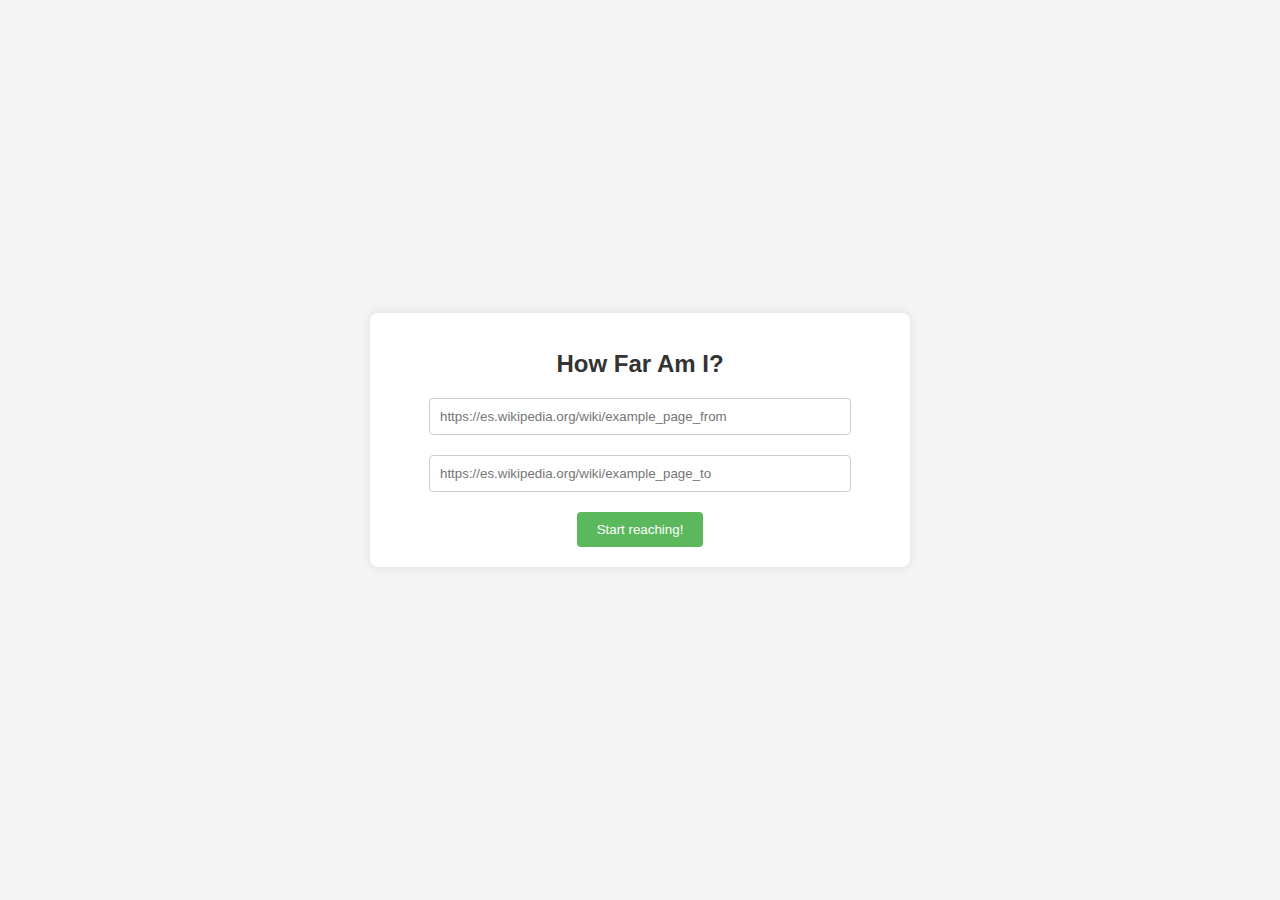
<file: index.html>
<!DOCTYPE html>
<html lang="en">

<head>
    <meta charset="UTF-8">
    <meta name="viewport" content="width=device-width, initial-scale=1.0">
    <title>How Far Am I</title>
    <link rel="stylesheet" href="front-files/styles.css">
</head>

<body>
    <div class="container">
        <h1>How Far Am I?</h1>
        <input type="text" id="from_link" placeholder="https://es.wikipedia.org/wiki/example_page_from">
        <input type="text" id="to_link" placeholder="https://es.wikipedia.org/wiki/example_page_to">
        <button onclick="send_to_reach()">Start reaching!</button>
    </div>
    <div id="loading">Loading</div>
    <div class="response-container" id="responseContainer">
        <div id="response"></div>
    </div>
    <script src="front-files/reach_to_fastapi.js"></script>
</body>

</html>
</file>
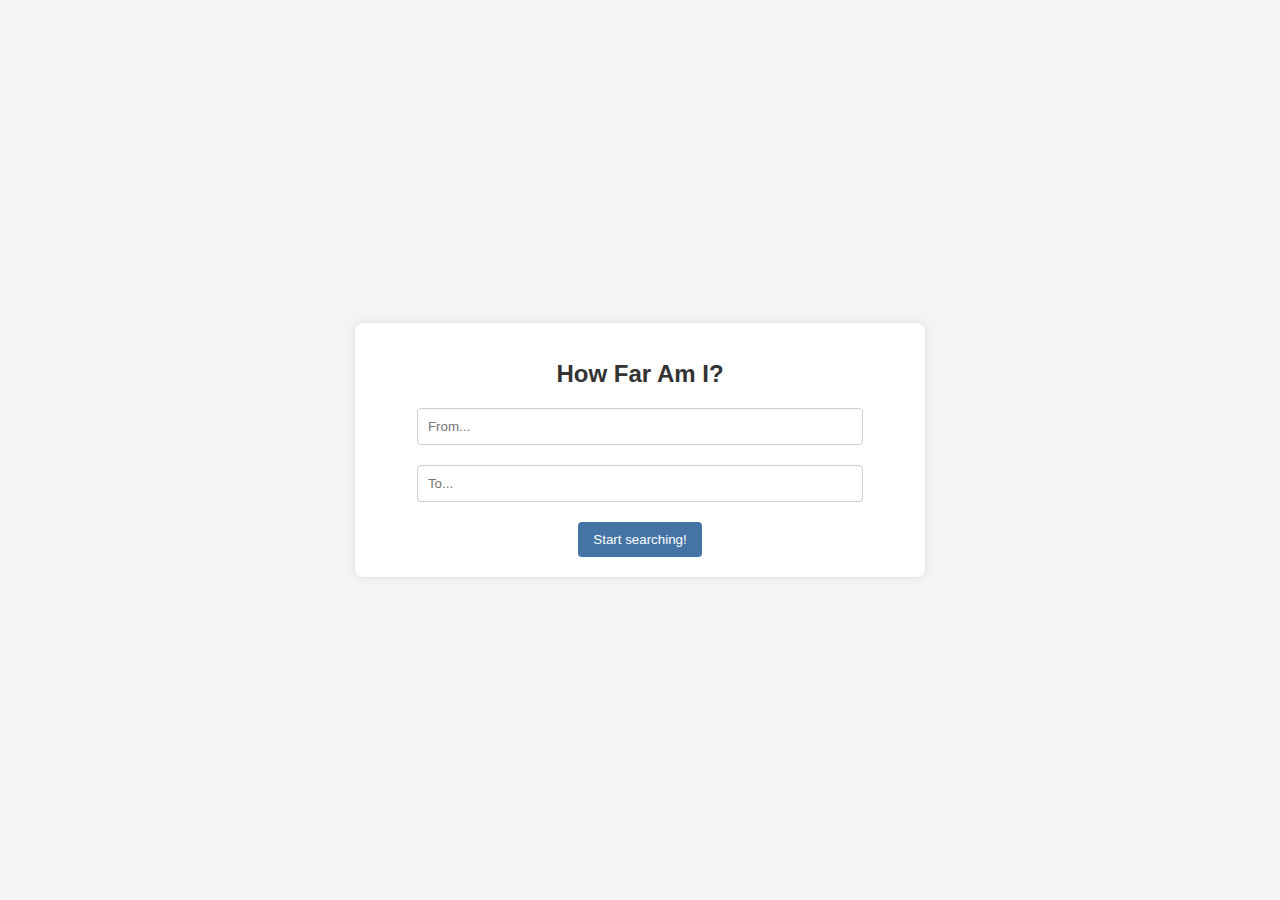
<file: prueba.html>
<!DOCTYPE html>
<html lang="en">

<head>
    <meta charset="UTF-8">
    <meta name="viewport" content="width=device-width, initial-scale=1.0">
    <title>Input Page</title>
    <style>
        body {
            font-family: Arial, sans-serif;
            background-color: #f4f4f4;
            display: flex;
            justify-content: center;
            align-items: center;
            height: 100vh;
            margin: 0;
        }

        .container {
            background-color: #fff;
            padding: 20px;
            box-shadow: 0 0 10px rgba(0, 0, 0, 0.1);
            border-radius: 8px;
            text-align: center;
        }

        h1 {
            margin-bottom: 20px;
            font-size: 24px;
            color: #333;
        }

        input[type="text"] {
            width: 80%;
            padding: 10px;
            margin-bottom: 20px;
            border: 1px solid #ccc;
            border-radius: 4px;
        }

        button {
            padding: 10px 15px;
            border: none;
            background-color: #4374a5;
            color: #fff;
            border-radius: 4px;
            cursor: pointer;
        }

        button:hover {
            background-color: #4cae4c;
        }
    </style>
</head>

<body>
    <div class="container">
        <h1>How Far Am I?</h1>
        <input type="text" placeholder="From...">
        <input type="text" placeholder="To...">
        <button>Start searching!</button>
    </div>
</body>

</html>
</file>
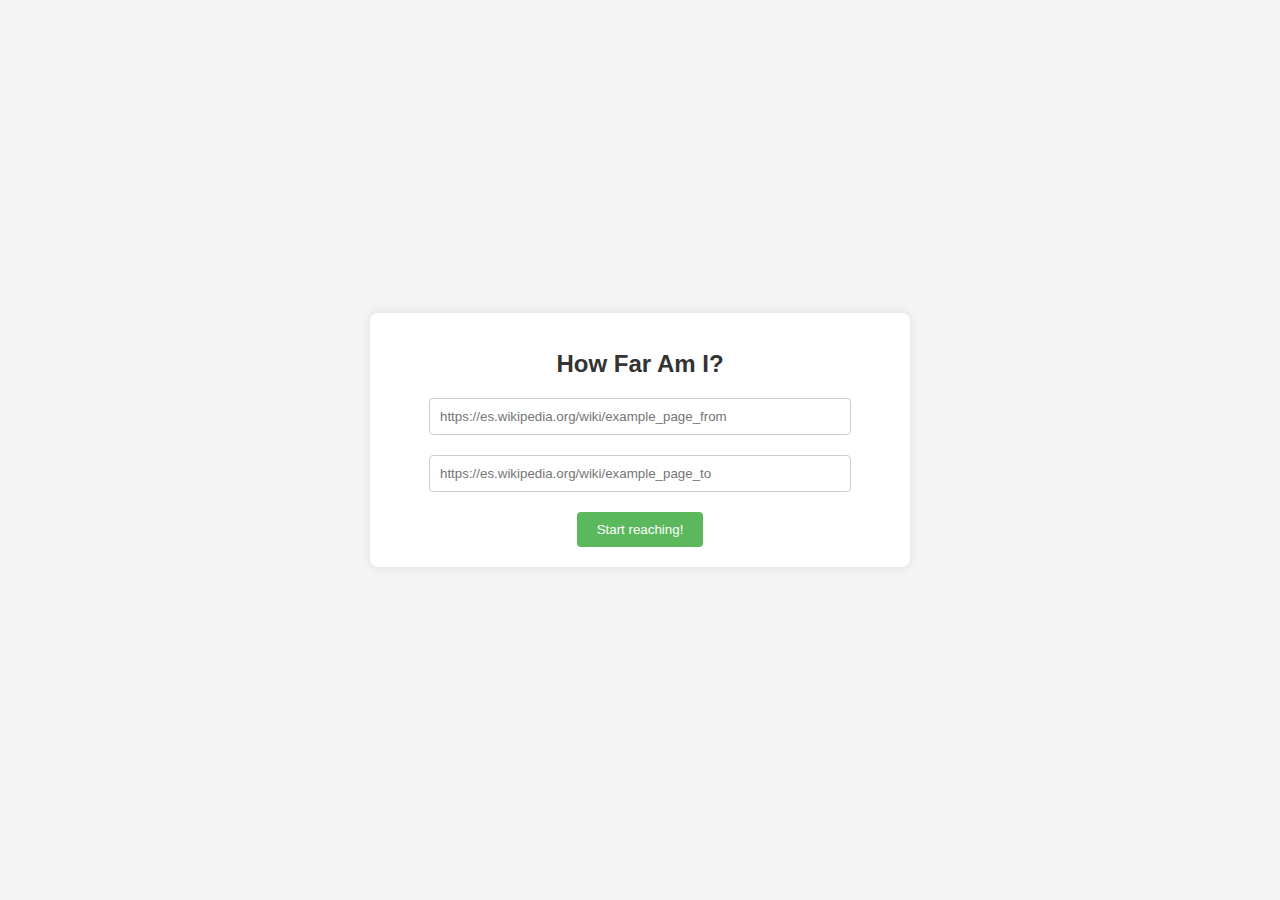
<file: front-files/howFarAmI.html>
<!DOCTYPE html>
<html lang="en">

<head>
    <meta charset="UTF-8">
    <meta name="viewport" content="width=device-width, initial-scale=1.0">
    <title>How Far Am I</title>
    <link rel="stylesheet" href="styles.css">
</head>

<body>
    <div class="container">
        <h1>How Far Am I?</h1>
        <input type="text" id="from_link" placeholder="https://es.wikipedia.org/wiki/example_page_from">
        <input type="text" id="to_link" placeholder="https://es.wikipedia.org/wiki/example_page_to">
        <button onclick="send_to_reach()">Start reaching!</button>
    </div>
    <div id="loading">Loading</div>
    <div class="response-container" id="responseContainer">
        <div id="response"></div>
    </div>
    <script src="reach_to_fastapi.js"></script>
</body>

</html>
</file>
<file: front-files/styles.css>
body {
    font-family: Arial, sans-serif;
    background-color: #f4f4f4;
    display: flex;
    flex-direction: column;
    justify-content: center;
    align-items: center;
    height: 100vh;
    margin: 0;
}

.container {
    background-color: #fff;
    padding: 20px;
    box-shadow: 0 0 10px rgba(0, 0, 0, 0.1);
    border-radius: 8px;
    text-align: center;
    margin-bottom: 20px;
    width: 80%;
    max-width: 500px;
}

h1 {
    margin-bottom: 20px;
    font-size: 24px;
    color: #333;
}

input[type="text"] {
    width: 80%;
    padding: 10px;
    margin-bottom: 20px;
    border: 1px solid #ccc;
    border-radius: 4px;
}

button {
    padding: 10px 20px;
    border: none;
    background-color: #5cb85c;
    color: #fff;
    border-radius: 4px;
    cursor: pointer;
}

button:hover {
    background-color: #4cae4c;
}

.response-container {
    background-color: #fff;
    padding: 20px;
    box-shadow: 0 0 10px rgba(0, 0, 0, 0.1);
    border-radius: 8px;
    text-align: center;
    width: 80%;
    max-width: 500px;
    display: none;
}

#response {
    font-size: 18px;
    color: #333;
    white-space: pre-wrap;
}

#loading {
    display: none;
    font-size: 18px;
    color: #333;
    margin-top: 20px;
}
</file>
